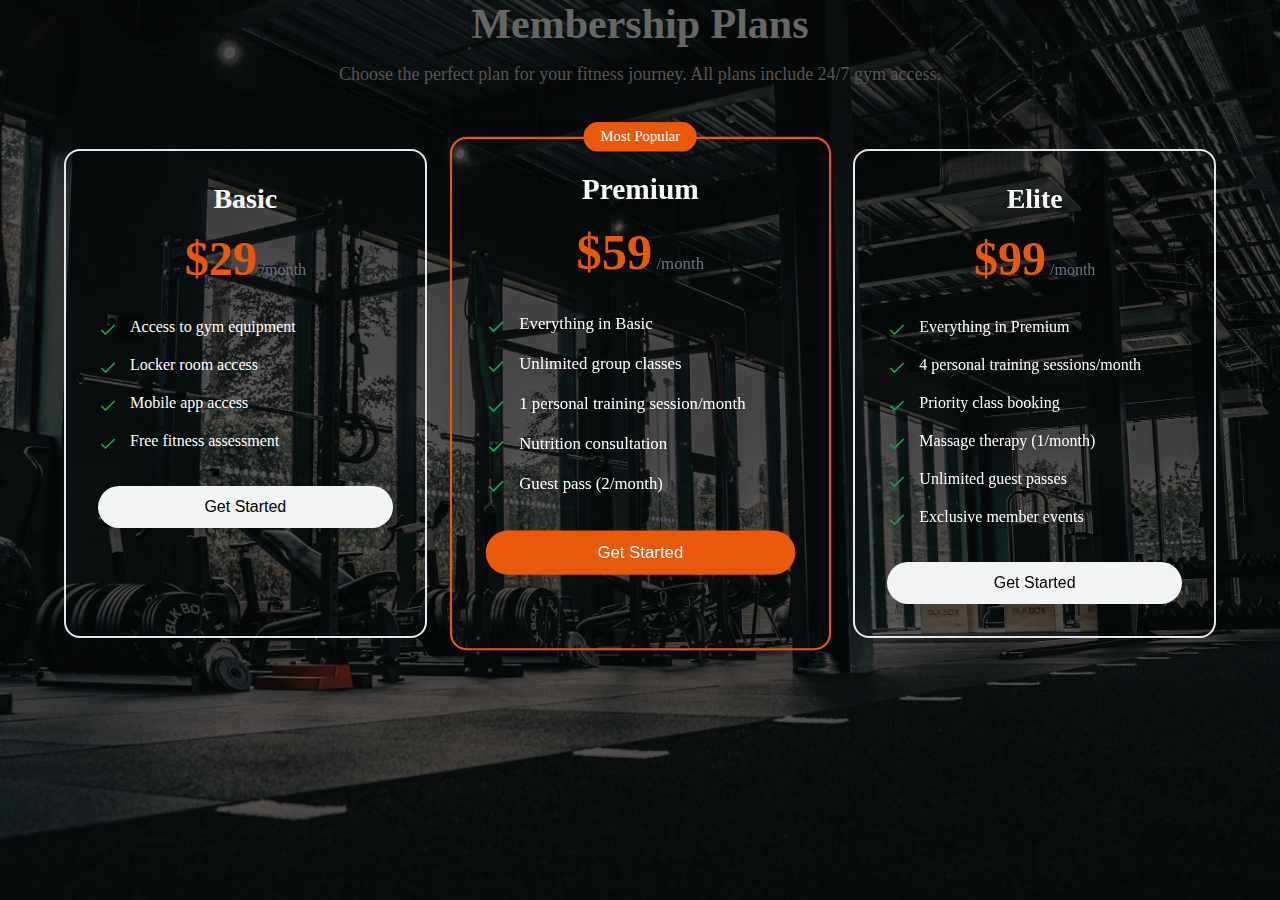
<file: Membership/Membership.html>
<!DOCTYPE html>
<html lang="en">
<head>
    <meta charset="UTF-8">
    <meta name="viewport" content="width=device-width, initial-scale=1.0">
    <title>PowerFit</title>
    <link rel="stylesheet" href="./Membership.css">
</head>
<body>
     <!-- Membership Section -->
    <section id="membership" class="membership">
        <div class="membership-overlay"></div>
        <div class="container">
            <div class="section-header">
                <h2>Membership Plans</h2>
                <p>Choose the perfect plan for your fitness journey. All plans include 24/7 gym access.</p>
            </div>

            <div class="plans-grid">
                <div class="plan-card">
                    <h3>Basic</h3>
                    <div class="plan-price">
                        <span class="price">$29</span>
                        <span class="period">/month</span>
                    </div>
                    <ul class="plan-features">
                        <li>
                            <svg width="20" height="20" viewBox="0 0 24 24" fill="none" stroke="currentColor" stroke-width="2">
                                <polyline points="20 6 9 17 4 12"/>
                            </svg>
                            Access to gym equipment
                        </li>
                        <li>
                            <svg width="20" height="20" viewBox="0 0 24 24" fill="none" stroke="currentColor" stroke-width="2">
                                <polyline points="20 6 9 17 4 12"/>
                            </svg>
                            Locker room access
                        </li>
                        <li>
                            <svg width="20" height="20" viewBox="0 0 24 24" fill="none" stroke="currentColor" stroke-width="2">
                                <polyline points="20 6 9 17 4 12"/>
                            </svg>
                            Mobile app access
                        </li>
                        <li>
                            <svg width="20" height="20" viewBox="0 0 24 24" fill="none" stroke="currentColor" stroke-width="2">
                                <polyline points="20 6 9 17 4 12"/>
                            </svg>
                            Free fitness assessment
                        </li>
                    </ul>
                    <button class="plan-button">Get Started</button>
                </div>

                <div class="plan-card popular">
                    <div class="popular-badge">Most Popular</div>
                    <h3>Premium</h3>
                    <div class="plan-price">
                        <span class="price">$59</span>
                        <span class="period">/month</span>
                    </div>
                    <ul class="plan-features">
                        <li>
                            <svg width="20" height="20" viewBox="0 0 24 24" fill="none" stroke="currentColor" stroke-width="2">
                                <polyline points="20 6 9 17 4 12"/>
                            </svg>
                            Everything in Basic
                        </li>
                        <li>
                            <svg width="20" height="20" viewBox="0 0 24 24" fill="none" stroke="currentColor" stroke-width="2">
                                <polyline points="20 6 9 17 4 12"/>
                            </svg>
                            Unlimited group classes
                        </li>
                        <li>
                            <svg width="20" height="20" viewBox="0 0 24 24" fill="none" stroke="currentColor" stroke-width="2">
                                <polyline points="20 6 9 17 4 12"/>
                            </svg>
                            1 personal training session/month
                        </li>
                        <li>
                            <svg width="20" height="20" viewBox="0 0 24 24" fill="none" stroke="currentColor" stroke-width="2">
                                <polyline points="20 6 9 17 4 12"/>
                            </svg>
                            Nutrition consultation
                        </li>
                        <li>
                            <svg width="20" height="20" viewBox="0 0 24 24" fill="none" stroke="currentColor" stroke-width="2">
                                <polyline points="20 6 9 17 4 12"/>
                            </svg>
                            Guest pass (2/month)
                        </li>
                    </ul>
                    <button class="plan-button primary">Get Started</button>
                </div>

                <div class="plan-card">
                    <h3>Elite</h3>
                    <div class="plan-price">
                        <span class="price">$99</span>
                        <span class="period">/month</span>
                    </div>
                    <ul class="plan-features">
                        <li>
                            <svg width="20" height="20" viewBox="0 0 24 24" fill="none" stroke="currentColor" stroke-width="2">
                                <polyline points="20 6 9 17 4 12"/>
                            </svg>
                            Everything in Premium
                        </li>
                        <li>
                            <svg width="20" height="20" viewBox="0 0 24 24" fill="none" stroke="currentColor" stroke-width="2">
                                <polyline points="20 6 9 17 4 12"/>
                            </svg>
                            4 personal training sessions/month
                        </li>
                        <li>
                            <svg width="20" height="20" viewBox="0 0 24 24" fill="none" stroke="currentColor" stroke-width="2">
                                <polyline points="20 6 9 17 4 12"/>
                            </svg>
                            Priority class booking
                        </li>
                        <li>
                            <svg width="20" height="20" viewBox="0 0 24 24" fill="none" stroke="currentColor" stroke-width="2">
                                <polyline points="20 6 9 17 4 12"/>
                            </svg>
                            Massage therapy (1/month)
                        </li>
                        <li>
                            <svg width="20" height="20" viewBox="0 0 24 24" fill="none" stroke="currentColor" stroke-width="2">
                                <polyline points="20 6 9 17 4 12"/>
                            </svg>
                            Unlimited guest passes
                        </li>
                        <li>
                            <svg width="20" height="20" viewBox="0 0 24 24" fill="none" stroke="currentColor" stroke-width="2">
                                <polyline points="20 6 9 17 4 12"/>
                            </svg>
                            Exclusive member events
                        </li>
                    </ul>
                    <button class="plan-button">Get Started</button>
                </div>
            </div>
        </div>
</section>
</body>
</html>
</file>
<file: Membership/Membership.css>
*{
    margin: 0;
    padding: 0;
    box-sizing: border-box;
}
.membership {
    position: relative;
    height: 100vh;
    background: url(./bg-membership.jpg) center/cover no-repeat;
    color: white;
}

.membership-overlay{
    position: absolute;
    top: 0;
    left: 0;
    width: 100%;
    height: 100%;
    background: rgba(0, 0, 0, 0.6);
}

.container {
    max-width: 1200px;
    margin: 0 auto;
    padding: 0 24px;
}
.section-header {
    text-align: center;
    margin-bottom: 64px;
}
.section-header h2 {
    font-size: 42px;
    margin-bottom: 16px;
}

.section-header p {
    font-size: 18px;
    color: #dccdcd;
    max-width: 700px;
    margin: 0 auto;
}
/* Membership Section */
.plans-grid {
    display: grid;
    grid-template-columns: repeat(auto-fit, minmax(300px, 1fr));
    gap: 32px;
}

.plan-card {
    position: relative;
    padding: 32px;
    border: 2px solid #e5e7eb;
    border-radius: 16px;
    transition: all 0.3s;
}

.plan-card.popular {
    border-color: #ea580c;
    box-shadow: 0 8px 24px rgba(0, 0, 0, 0.1);
    transform: scale(1.05);
}

.popular-badge {
    position: absolute;
    top: -16px;
    left: 50%;
    transform: translateX(-50%);
    background: #ea580c;
    color: white;
    padding: 6px 16px;
    border-radius: 50px;
    font-size: 14px;
}

.plan-card h3 {
    text-align: center;
    font-size: 28px;
    margin-bottom: 16px;
}

.plan-price {
    text-align: center;
    margin-bottom: 32px;
}

.price {
    font-size: 48px;
    font-weight: bold;
    color: #ea580c;
}

.period {
    color: #6b7280;
}

.plan-features {
    list-style: none;
    margin-bottom: 32px;
}

.plan-features li {
    display: flex;
    align-items: flex-start;
    gap: 12px;
    margin-bottom: 16px;
    color: #ffffff;
}

.plan-features svg {
    flex-shrink: 0;
    stroke: #16a34a;
    margin-top: 2px;
}

.plan-button {
    width: 100%;
    padding: 12px 24px;
    background: #f3f4f6;
    color: black;
    border: none;
    border-radius: 50px;
    cursor: pointer;
    font-size: 16px;
    transition: background 0.3s;
}

.plan-button:hover {
    background: #e5e7eb;
}

.plan-button.primary {
    background: #ea580c;
    color: white;
}

.plan-button.primary:hover {
    background: #c2410c;
}
</file>
